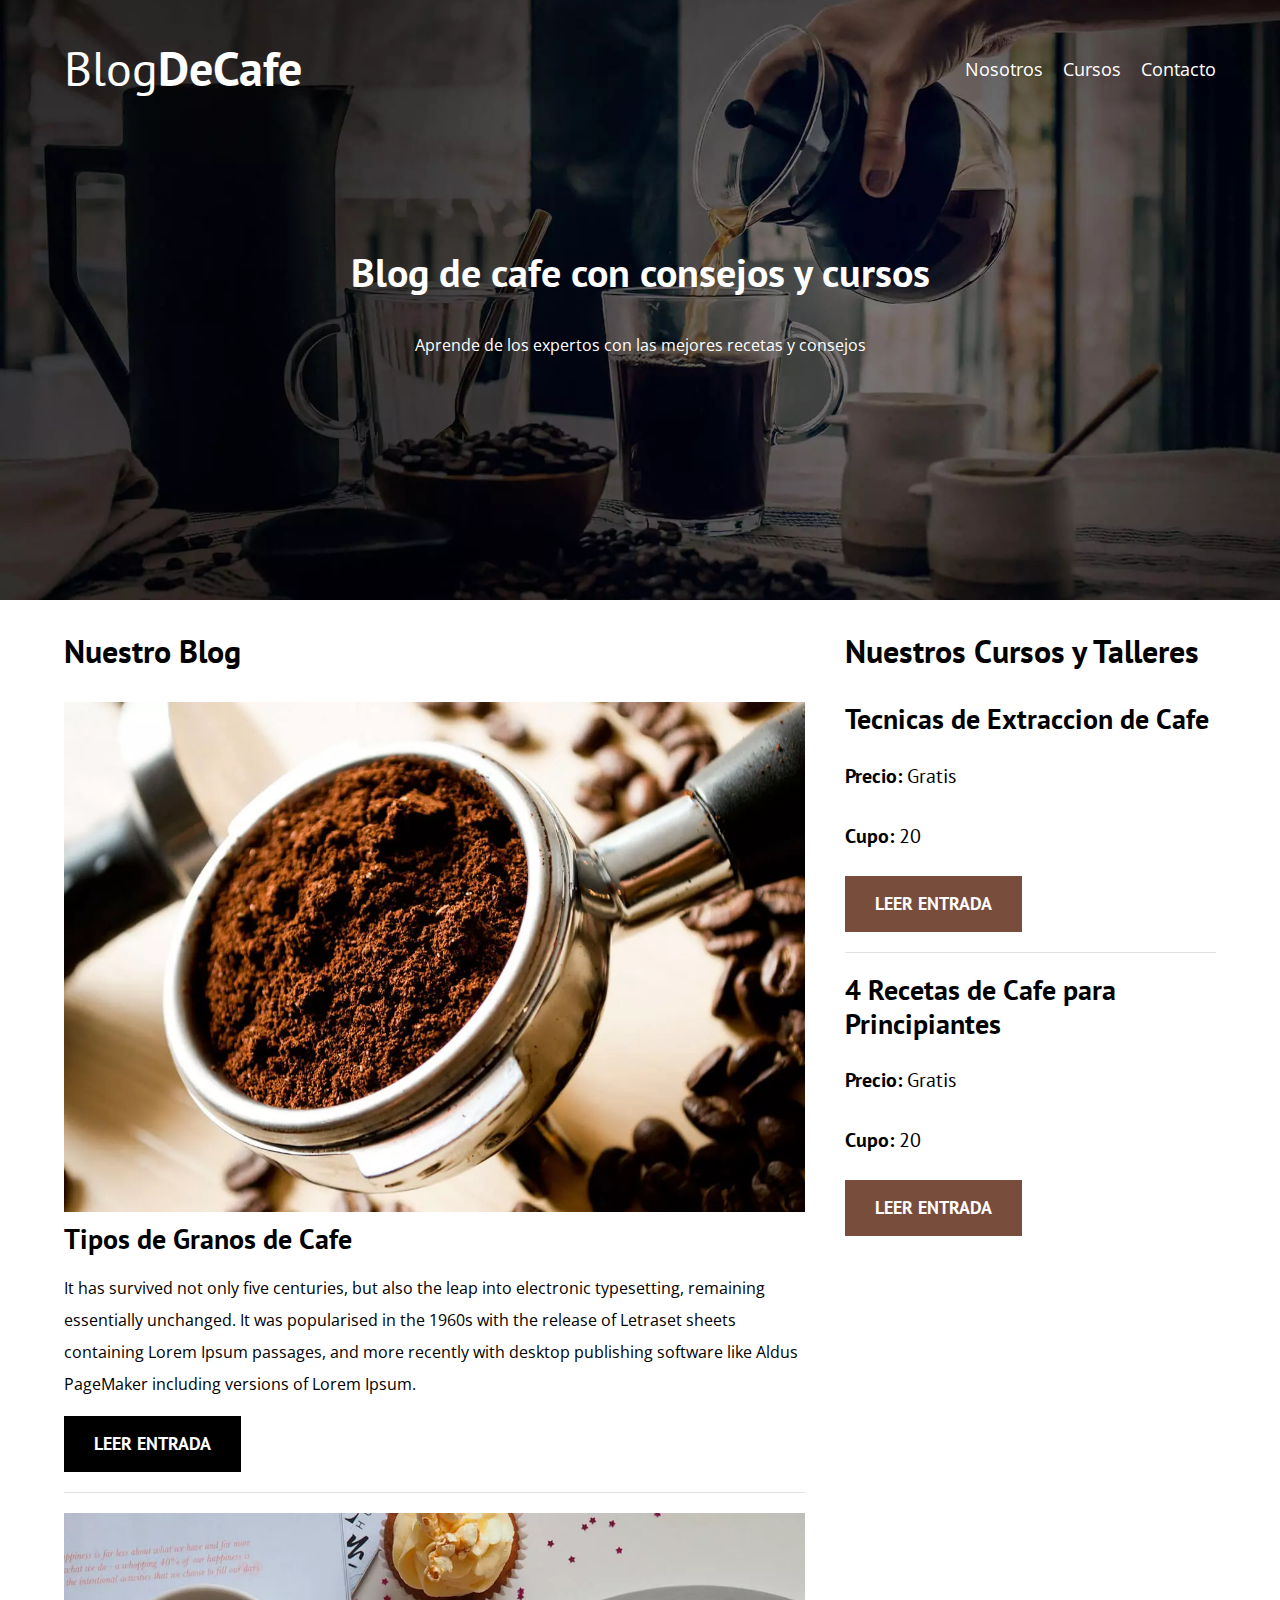
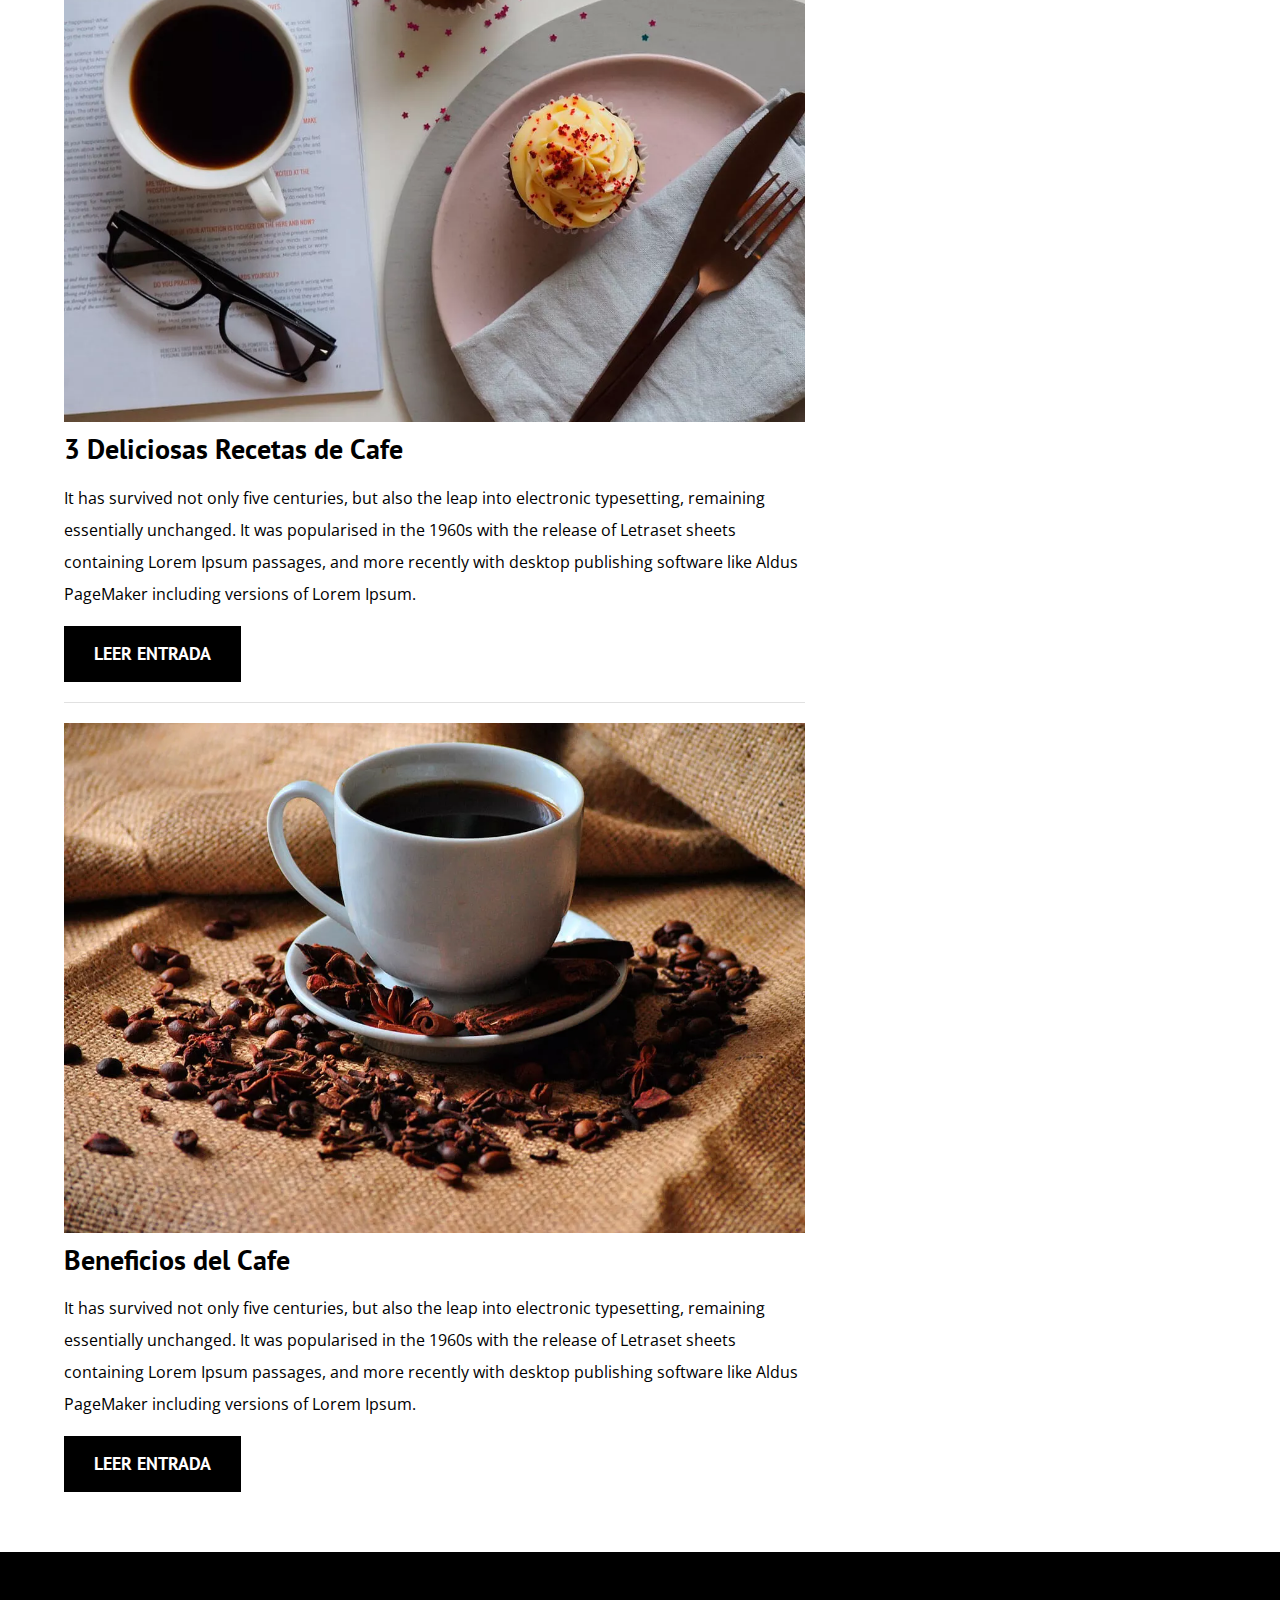
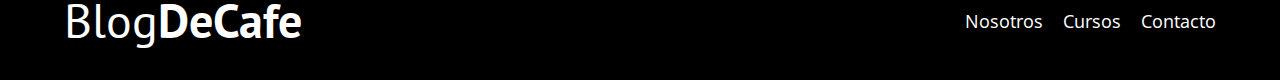
<file: index.html>
<!DOCTYPE html>
<html lang="en">
<head>
    <meta charset="UTF-8">
    <meta http-equiv="X-UA-Compatible" content="IE=edge">
    <meta name="viewport" content="width=device-width, initial-scale=1.0">
    <meta name="description" content="Pagina web de Blog de Cafe">
    <title>BlogdeCafe</title>

    <!-- Prefetch me carga las paginas mencionadas dandole mayor importancia -->
    <link rel="Prefetch" href="nosotros.html" as="document">

    <!-- Preload le da importancia a los archivos mencionados y los carga con antelacion  -->
    <link rel="Preload" href="css/normalize.css" as="style">
    <link rel="stylesheet" href="css/normalize.css">

    <link rel="Preload" href="css/style.css" as="style">
    <link rel="stylesheet" href="css/style.css">

    <link rel="Preload" href="https://fonts.googleapis.com/css2?family=Open+Sans&family=PT+Sans:wght@400;700&display=swap" crossorigin="crossorigin" as="font">
    <link href="https://fonts.googleapis.com/css2?family=Open+Sans&family=PT+Sans:wght@400;700&display=swap" rel="stylesheet">
</head>
<body>
    <header class="header">

        <div class="contenedor">
            <div class="barra">
                <a class="logo" href="index.html">
                    <h1 class="logo__nombre no-margin centrar-texto">Blog<span class="logo__bold">DeCafe</span></h1>
                </a>
            

                <nav class="navegacion">
                    <a href="nosotros.html" class="navegacion__enlace">Nosotros</a>
                    <a href="curso.html" class="navegacion__enlace">Cursos</a>
                    <a href="contacto.html" class="navegacion__enlace">Contacto</a>
                </nav>
            </div>
        </div>



        <div class="header__texto">
            <h2>Blog de cafe con consejos y cursos</h2>
            <p class="no-margin">Aprende de los expertos con las mejores recetas y consejos</p>
        </div>

    </header>
    <div class="contenedor contenido-principal">
        <main class="blog">
            <h3>Nuestro Blog</h3>
            <article class="entrada">
                <div class="entrada__img">
                    <picture>
                        <source loading="lazy" srcset="img/blog1.webp" type="image/webp">
                        <img loading="lazy" src="img/blog1.jpg" alt="imagen blog">
                    </picture>
                </div>
                <div class="entrada__contenido">
                    <h4 class="no-margin">Tipos de Granos de Cafe</h4>
                    <p>It has survived not only five centuries, but also the leap into electronic typesetting, 
                    remaining essentially unchanged. It was popularised in the 1960s with the release of Letraset sheets containing Lorem Ipsum passages,
                    and more recently with desktop publishing software like Aldus PageMaker including versions of Lorem Ipsum.</p>
                    <a href="entrada.html" class="boton boton--primario">Leer Entrada</a>
                </div>
            </article>

            <article class="entrada">
                <div class="entrada__img">
                    <!--uso picture para cargar primero las img .wepb y si no las toma descarga las img .jpg-->
                    <picture>
                        <source loading="lazy" srcset="img/blog2.webp" type="image/webp">
                        <img loading="lazy" src="img/blog2.jpg" alt="imagen blog">
                    </picture>
                </div>
                <div class="entrada__contenido">
                    <h4 class="no-margin">3 Deliciosas Recetas de Cafe</h4>
                    <p>It has survived not only five centuries, but also the leap into electronic typesetting, 
                    remaining essentially unchanged. It was popularised in the 1960s with the release of Letraset sheets containing Lorem Ipsum passages,
                    and more recently with desktop publishing software like Aldus PageMaker including versions of Lorem Ipsum.</p>
                    <a href="entrada.html" class="boton boton--primario">Leer Entrada</a>
                </div>
            </article>

            <article class="entrada">
                <div class="entrada__img">
                    <picture>
                        <source loading="lazy" srcset="img/blog3.webp" type="image/webp">
                        <img loading="lazy" src="img/blog3.jpg" alt="imagen blog">
                    </picture>
                </div>
                <div class="entrada__contenido">
                    <h4 class="no-margin">Beneficios del Cafe</h4>
                    <p>It has survived not only five centuries, but also the leap into electronic typesetting, 
                    remaining essentially unchanged. It was popularised in the 1960s with the release of Letraset sheets containing Lorem Ipsum passages,
                    and more recently with desktop publishing software like Aldus PageMaker including versions of Lorem Ipsum.</p>
                    <a href="entrada.html" class="boton boton--primario">Leer Entrada</a>
                </div>
            </article>
        </main>
        <aside class="sidebar">
            <h3>
                Nuestros Cursos y Talleres
            </h3> 

            <ul class="cursos no-padding">
                <li class="widget-curso">
                    <h4 class="no-margin">Tecnicas de Extraccion de Cafe</h4>
                    <p class="widget-curso__label">Precio:
                        <span class="widget-curso__info">Gratis</span>
                    </p>
                    <p class="widget-curso__label">Cupo:
                        <span class="widget-curso__info">20</span>
                    </p>
                    <a href="entrada.html" class="boton boton--secundario">Leer Entrada</a>
                </li>

                <li class="widget-cursos">
                    <h4 class="no-margin">4 Recetas de Cafe para Principiantes</h4>
                    <p class="widget-curso__label">Precio:
                        <span class="widget-curso__info">Gratis</span>
                    </p>
                    <p class="widget-curso__label">Cupo:
                        <span class="widget-curso__info">20</span>
                    </p>
                    <a href="entrada.html" class="boton boton--secundario">Leer Entrada</a>
                </li>
                
            </ul>
        </aside>
    </div>

    <footer class="footer">
        <div class="contenedor">
            <div class="barra">
                <a class="logo" href="index.html">
                    <h1 class="logo__nombre no-margin centrar-texto">Blog<span class="logo__bold">DeCafe</span></h1>
                </a>
            
                <nav class="navegacion">
                    <a href="nosotros.html" class="navegacion__enlace">Nosotros</a>
                    <a href="curso.html" class="navegacion__enlace">Cursos</a>
                    <a href="contacto.html" class="navegacion__enlace">Contacto</a>
                </nav>
            </div>
        </div>
    </footer>

    <script src="js/modernizr.js"></script>
</body>
</html>
</file>
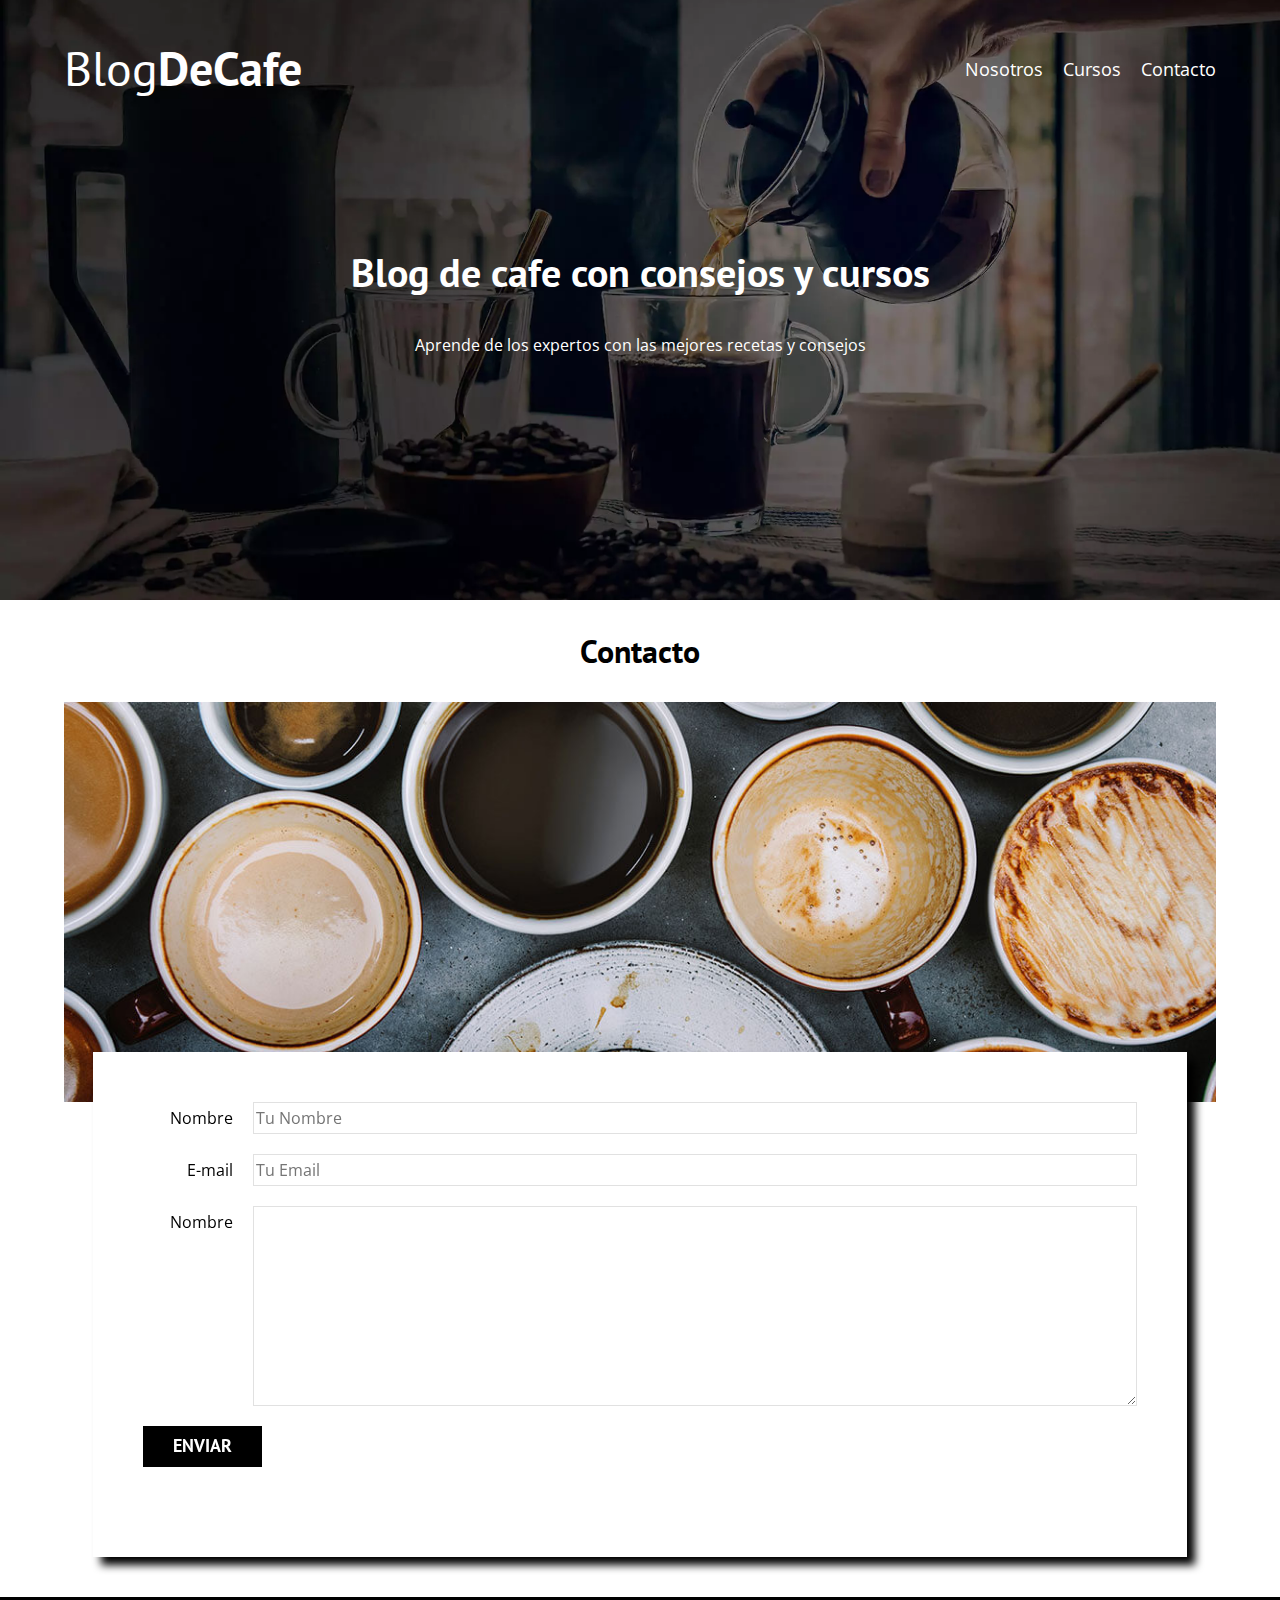
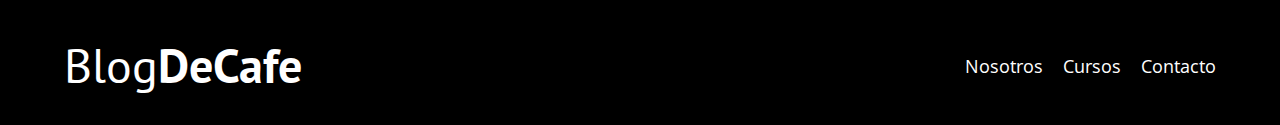
<file: contacto.html>
<!DOCTYPE html>
<html lang="en">
<head>
    <meta charset="UTF-8">
    <meta http-equiv="X-UA-Compatible" content="IE=edge">
    <meta name="viewport" content="width=device-width, initial-scale=1.0">
    <link rel="stylesheet" href="css/normalize.css">
    <link rel="stylesheet" href="css/style.css">
    <link href="https://fonts.googleapis.com/css2?family=Open+Sans&family=PT+Sans:wght@400;700&display=swap" rel="stylesheet">
    <title>BlogdeCafe</title>
</head>
<body>
    <header class="header">

        <div class="contenedor">
            <div class="barra">
                <a class="logo" href="index.html">
                    <h1 class="logo__nombre no-margin centrar-texto">Blog<span class="logo__bold">DeCafe</span></h1>
                </a>
            

                <nav class="navegacion">
                    <a href="nosotros.html" class="navegacion__enlace">Nosotros</a>
                    <a href="cursos.html" class="navegacion__enlace">Cursos</a>
                    <a href="contacto.html" class="navegacion__enlace">Contacto</a>
                </nav>
            </div>
        </div>



        <div class="header__texto">
            <h2>Blog de cafe con consejos y cursos</h2>
            <p class="no-margin">Aprende de los expertos con las mejores recetas y consejos</p>
        </div>

    </header>
    <main class="contenedor">
        <h3 class="centrar-texto">Contacto</h3>

        <div class="contacto-bg"></div>

        <form class="formulario">
            <div class="campo">
                <label class="campo__label" for="Nombre">Nombre</label>
                <input class="campo__field" type="text" placeholder="Tu Nombre" id="Nombre">
            </div>

            <div class="campo">
                <label class="campo__label" for="Email">E-mail</label>
                <input class="campo__field" type="email" placeholder="Tu Email" id="Email">
            </div>

            <div class="campo">
                <label class="campo__label" for="Mensaje">Nombre</label>
                <textarea class="campo__field campo__field--textarea" name="" id="Mensaje" cols="" rows=""></textarea>
            </div>

            <div class="campo">
                <input type="submit" value="Enviar" class="boton boton--primario" name="" id="">
            </div>
        </form>
       
    </main>

    <footer class="footer">
        <div class="contenedor">
            <div class="barra">
                <a class="logo" href="index.html">
                    <h1 class="logo__nombre no-margin centrar-texto">Blog<span class="logo__bold">DeCafe</span></h1>
                </a>
            
                <nav class="navegacion">
                    <a href="nosotros.html" class="navegacion__enlace">Nosotros</a>
                    <a href="cursos.html" class="navegacion__enlace">Cursos</a>
                    <a href="contacto.html" class="navegacion__enlace">Contacto</a>
                </nav>
            </div>
        </div>
    </footer>
    <script src="js/modernizr.js"></script>
</body>
</html>
</file>
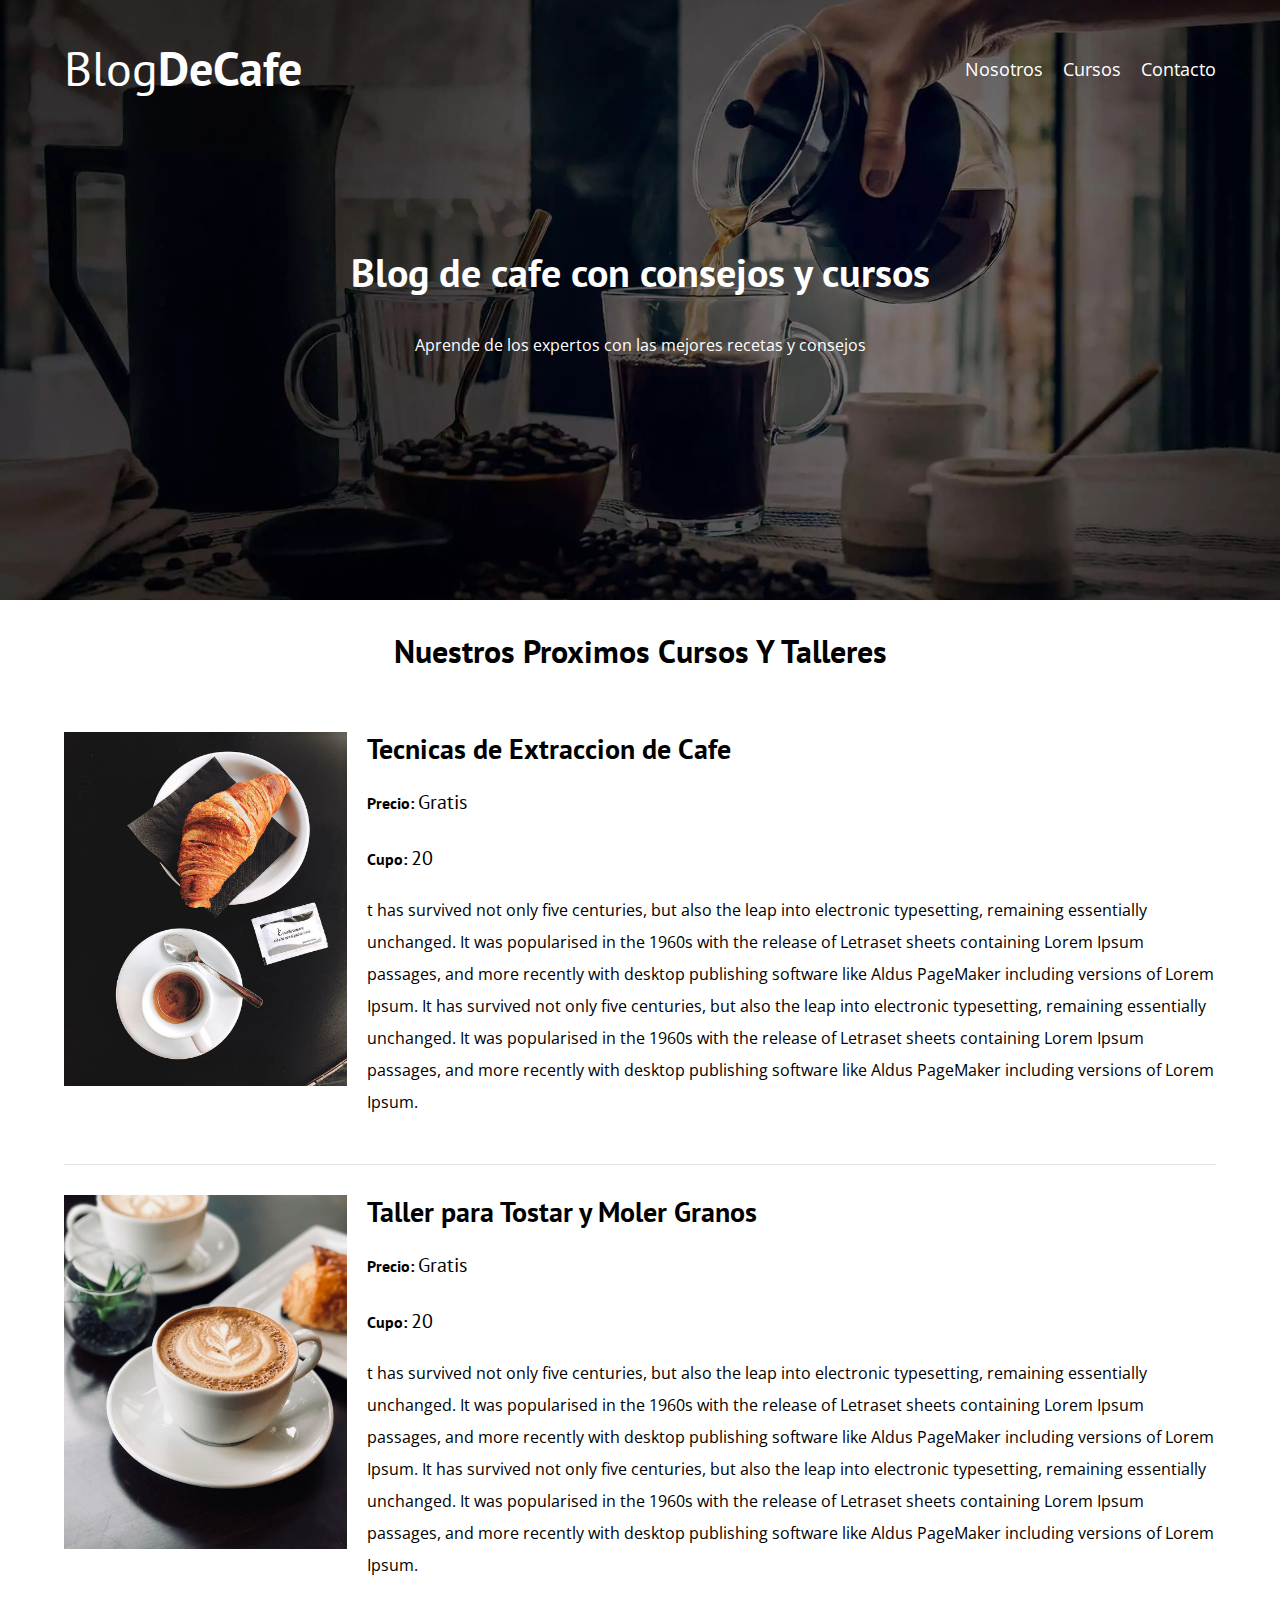
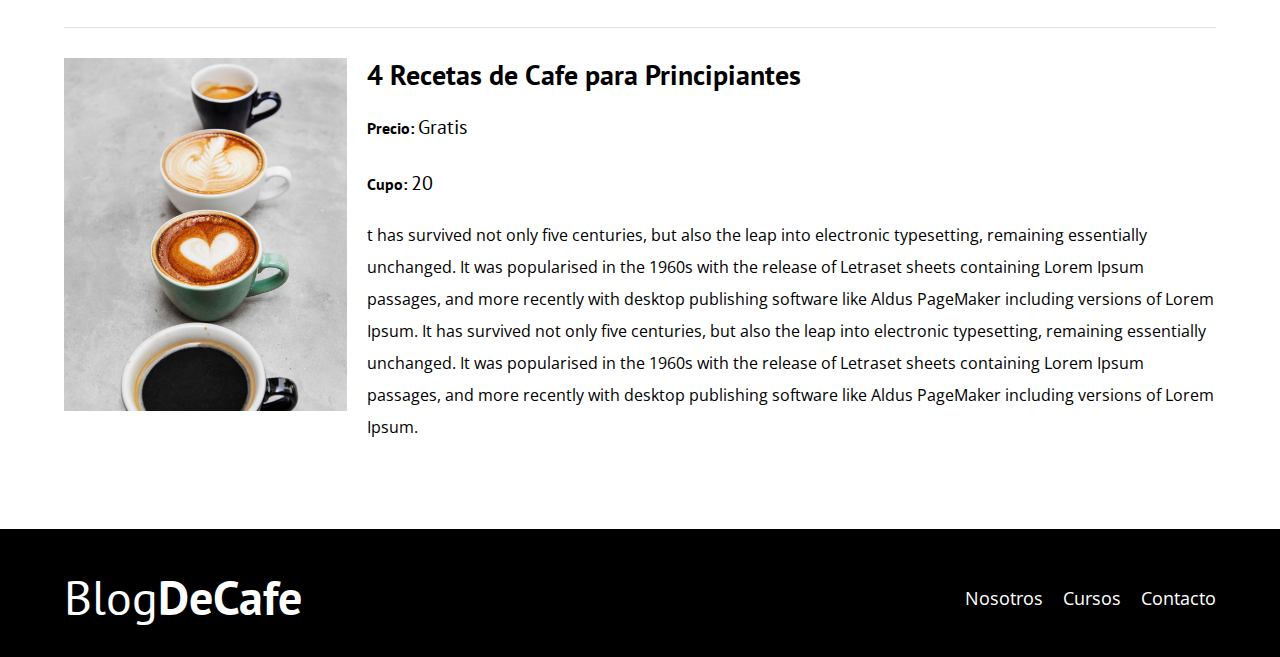
<file: curso.html>
<!DOCTYPE html>
<html lang="en">
<head>
    <meta charset="UTF-8">
    <meta http-equiv="X-UA-Compatible" content="IE=edge">
    <meta name="viewport" content="width=device-width, initial-scale=1.0">
    <link rel="stylesheet" href="css/normalize.css">
    <link rel="stylesheet" href="css/style.css">
    <link href="https://fonts.googleapis.com/css2?family=Open+Sans&family=PT+Sans:wght@400;700&display=swap" rel="stylesheet">
    <title>BlogdeCafe</title>
</head>
<body>
    <header class="header">

        <div class="contenedor">
            <div class="barra">
                <a class="logo" href="index.html">
                    <h1 class="logo__nombre no-margin centrar-texto">Blog<span class="logo__bold">DeCafe</span></h1>
                </a>
            

                <nav class="navegacion">
                    <a href="nosotros.html" class="navegacion__enlace">Nosotros</a>
                    <a href="cursos.html" class="navegacion__enlace">Cursos</a>
                    <a href="contacto.html" class="navegacion__enlace">Contacto</a>
                </nav>
            </div>
        </div>



        <div class="header__texto">
            <h2>Blog de cafe con consejos y cursos</h2>
            <p class="no-margin">Aprende de los expertos con las mejores recetas y consejos</p>
        </div>

    </header>
    <main class="contenedor">
        <h3 class="centrar-texto">Nuestros Proximos Cursos Y Talleres</h3>
        <div class="curso">
            <div class="curso__imagen">
                <img src="img/curso1.jpg" alt="imagen curso">
            </div>
    
    
            <div class="curso__informacion">
                    <h4 class="no-margin"> Tecnicas de Extraccion de Cafe</h4>
                    <p class="curso__label">Precio:
                        <span class="curso__info">Gratis</span>
                    </p>
                    <p class="curso__label">Cupo:
                        <span class="curso__info">20</span>
                    </p>
                    <p class="curso__descripcion">t has survived not only five centuries, but also the leap into electronic typesetting, 
                        remaining essentially unchanged. It was popularised in the 1960s with the release of Letraset sheets containing Lorem Ipsum passages,
                        and more recently with desktop publishing software like Aldus PageMaker including versions of Lorem Ipsum. 
                        It has survived not only five centuries, but also the leap into electronic typesetting, 
                        remaining essentially unchanged. It was popularised in the 1960s with the release of Letraset sheets containing Lorem Ipsum passages,
                        and more recently with desktop publishing software like Aldus PageMaker including versions of Lorem Ipsum.</p>
            </div><!-- curso-informacion  -->
        </div> <!--curso-->
        
        <div class="curso">
            <div class="curso__imagen">
                <img src="img/curso2.jpg" alt="imagen curso">
            </div>
    
    
            <div class="curso__informacion">
                    <h4 class="no-margin">Taller para Tostar y Moler Granos</h4>
                    <p class="curso__label">Precio:
                        <span class="curso__info">Gratis</span>
                    </p>
                    <p class="curso__label">Cupo:
                        <span class="curso__info">20</span>
                    </p>
                    <p class="curso__descripcion">t has survived not only five centuries, but also the leap into electronic typesetting, 
                        remaining essentially unchanged. It was popularised in the 1960s with the release of Letraset sheets containing Lorem Ipsum passages,
                        and more recently with desktop publishing software like Aldus PageMaker including versions of Lorem Ipsum. 
                        It has survived not only five centuries, but also the leap into electronic typesetting, 
                        remaining essentially unchanged. It was popularised in the 1960s with the release of Letraset sheets containing Lorem Ipsum passages,
                        and more recently with desktop publishing software like Aldus PageMaker including versions of Lorem Ipsum.</p>
            </div><!-- curso-informacion  -->
        </div> <!--curso-->

        <div class="curso">
            <div class="curso__imagen">
                <img src="img/curso3.jpg" alt="imagen curso">
            </div>
    
    
            <div class="curso__informacion">
                    <h4 class="no-margin">4 Recetas de Cafe para Principiantes</h4>
                    <p class="curso__label">Precio:
                        <span class="curso__info">Gratis</span>
                    </p>
                    <p class="curso__label">Cupo:
                        <span class="curso__info">20</span>
                    </p>
                    <p class="curso__descripcion">t has survived not only five centuries, but also the leap into electronic typesetting, 
                        remaining essentially unchanged. It was popularised in the 1960s with the release of Letraset sheets containing Lorem Ipsum passages,
                        and more recently with desktop publishing software like Aldus PageMaker including versions of Lorem Ipsum. 
                        It has survived not only five centuries, but also the leap into electronic typesetting, 
                        remaining essentially unchanged. It was popularised in the 1960s with the release of Letraset sheets containing Lorem Ipsum passages,
                        and more recently with desktop publishing software like Aldus PageMaker including versions of Lorem Ipsum.</p>
            </div><!-- curso-informacion  -->
        </div> <!--curso-->

    </main>

    <footer class="footer">
        <div class="contenedor">
            <div class="barra">
                <a class="logo" href="index.html">
                    <h1 class="logo__nombre no-margin centrar-texto">Blog<span class="logo__bold">DeCafe</span></h1>
                </a>
            
                <nav class="navegacion">
                    <a href="nosotros.html" class="navegacion__enlace">Nosotros</a>
                    <a href="cursos.html" class="navegacion__enlace">Cursos</a>
                    <a href="contacto.html" class="navegacion__enlace">Contacto</a>
                </nav>
            </div>
        </div>
    </footer>
    <script src="js/modernizr.js"></script>
</body>
</html>
</file>
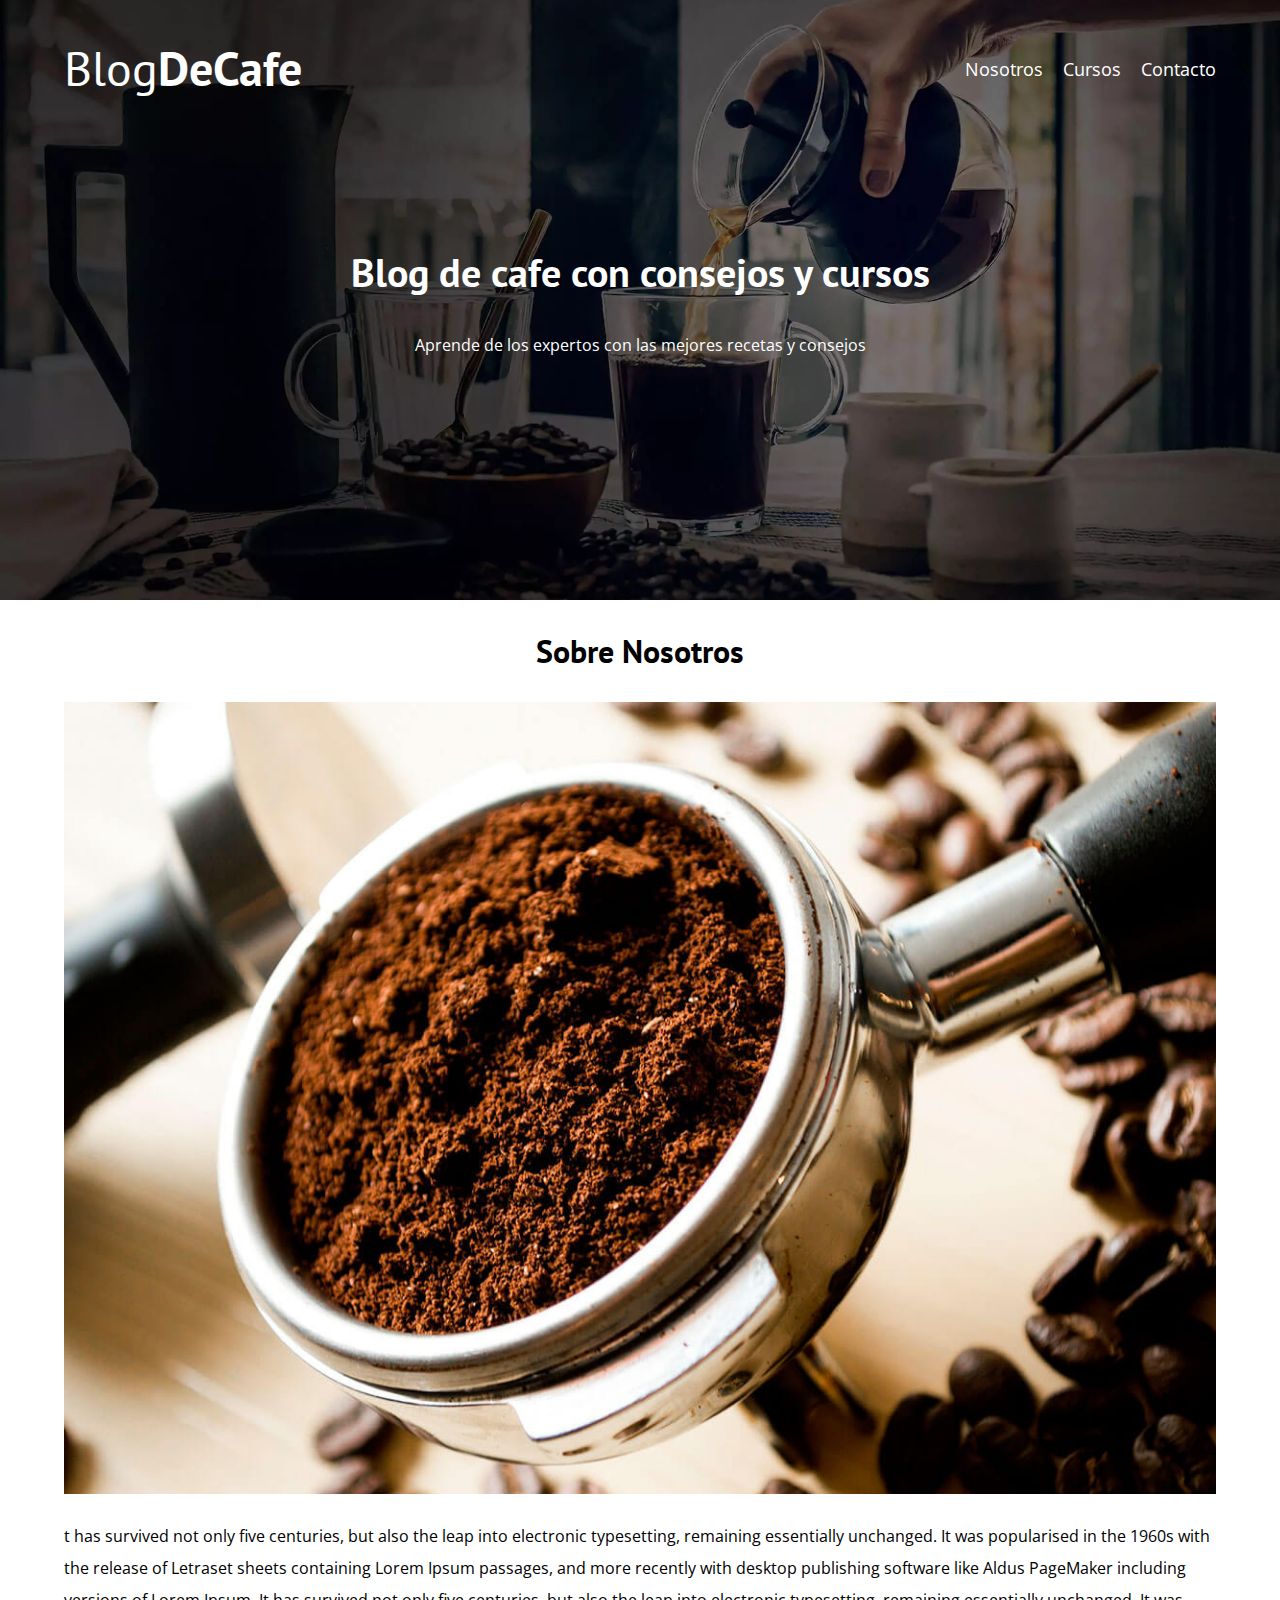
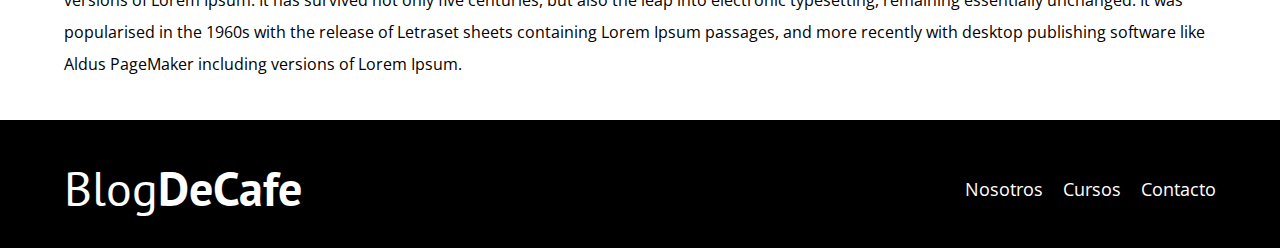
<file: entrada.html>
<!DOCTYPE html>
<html lang="en">
<head>
    <meta charset="UTF-8">
    <meta http-equiv="X-UA-Compatible" content="IE=edge">
    <meta name="viewport" content="width=device-width, initial-scale=1.0">
    <link rel="stylesheet" href="css/normalize.css">
    <link rel="stylesheet" href="css/style.css">
    <link href="https://fonts.googleapis.com/css2?family=Open+Sans&family=PT+Sans:wght@400;700&display=swap" rel="stylesheet">
    <title>BlogdeCafe</title>
</head>
<body>
    <header class="header">

        <div class="contenedor">
            <div class="barra">
                <a class="logo" href="index.html">
                    <h1 class="logo__nombre no-margin centrar-texto">Blog<span class="logo__bold">DeCafe</span></h1>
                </a>
            

                <nav class="navegacion">
                    <a href="nosotros.html" class="navegacion__enlace">Nosotros</a>
                    <a href="cursos.html" class="navegacion__enlace">Cursos</a>
                    <a href="contacto.html" class="navegacion__enlace">Contacto</a>
                </nav>
            </div>
        </div>



        <div class="header__texto">
            <h2>Blog de cafe con consejos y cursos</h2>
            <p class="no-margin">Aprende de los expertos con las mejores recetas y consejos</p>
        </div>

    </header>
    <main class="contenedor">
        <h3 class="centrar-texto">Sobre Nosotros</h3>
        <div class="">
            <img src="img/blog1.jpg" alt="">
            
            <p>t has survived not only five centuries, but also the leap into electronic typesetting, 
            remaining essentially unchanged. It was popularised in the 1960s with the release of Letraset sheets containing Lorem Ipsum passages,
            and more recently with desktop publishing software like Aldus PageMaker including versions of Lorem Ipsum. 
            It has survived not only five centuries, but also the leap into electronic typesetting, 
            remaining essentially unchanged. It was popularised in the 1960s with the release of Letraset sheets containing Lorem Ipsum passages,
            and more recently with desktop publishing software like Aldus PageMaker including versions of Lorem Ipsum.</p>
        </div>
    </main>

    <footer class="footer">
        <div class="contenedor">
            <div class="barra">
                <a class="logo" href="index.html">
                    <h1 class="logo__nombre no-margin centrar-texto">Blog<span class="logo__bold">DeCafe</span></h1>
                </a>
            
                <nav class="navegacion">
                    <a href="nosotros.html" class="navegacion__enlace">Nosotros</a>
                    <a href="cursos.html" class="navegacion__enlace">Cursos</a>
                    <a href="contacto.html" class="navegacion__enlace">Contacto</a>
                </nav>
            </div>
        </div>
    </footer>
    <script src="js/modernizr.js"></script>
</body>
</html>
</file>
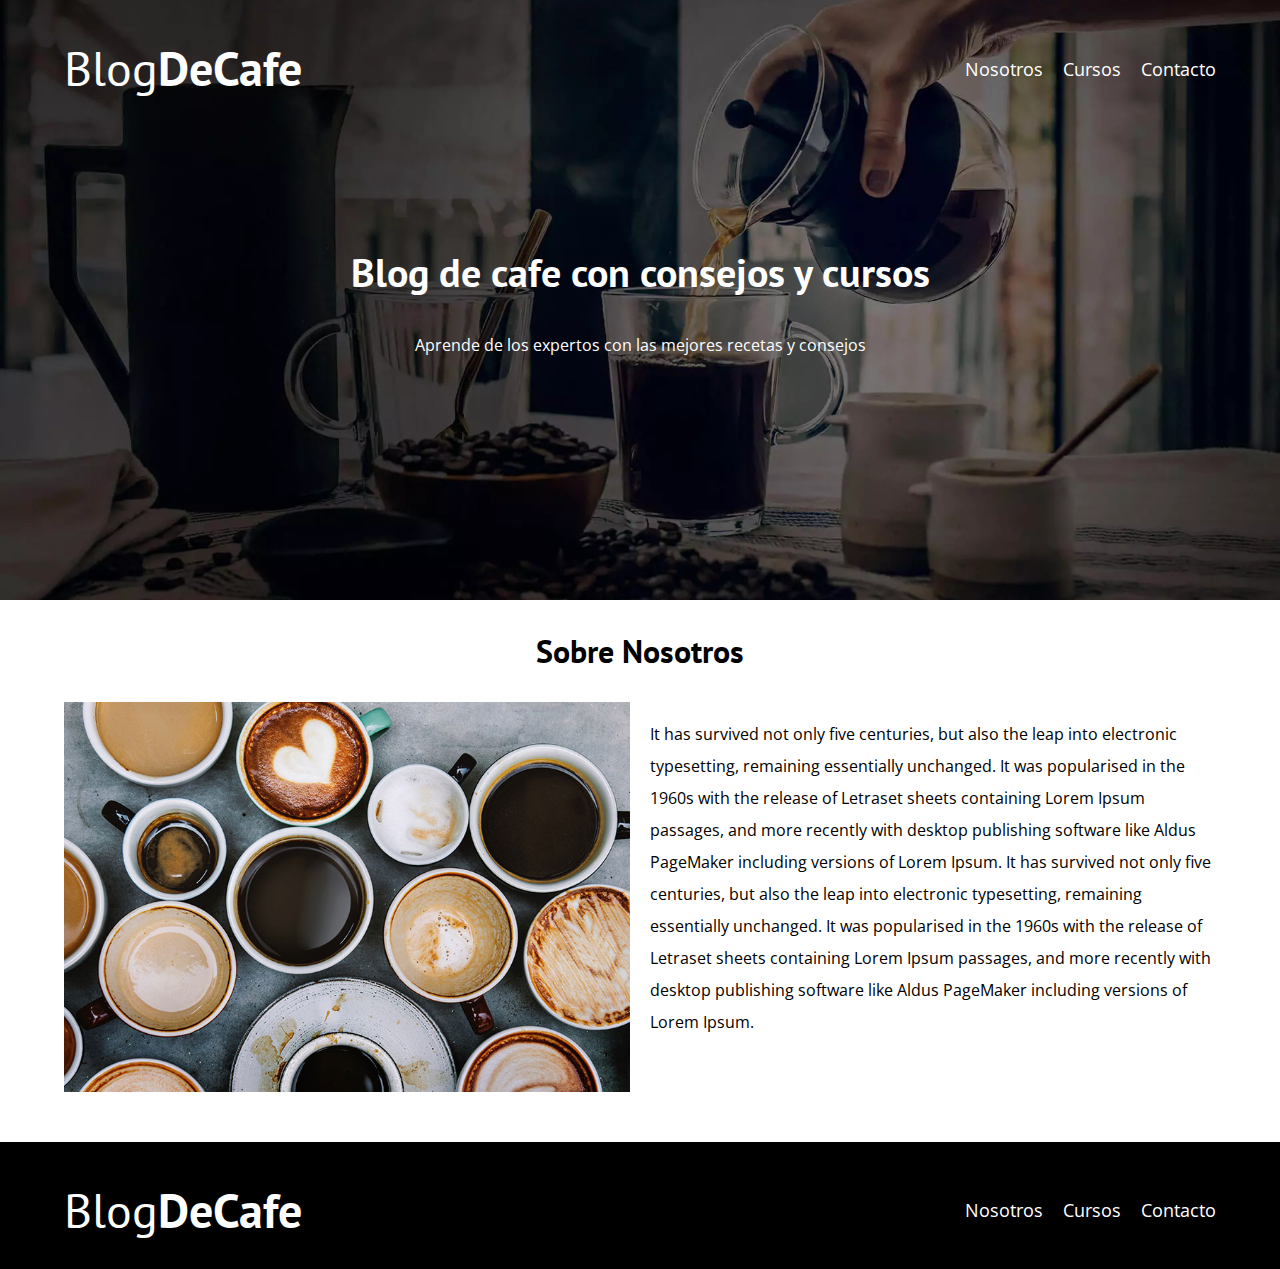
<file: nosotros.html>
<!DOCTYPE html>
<html lang="en">
<head>
    <meta charset="UTF-8">
    <meta http-equiv="X-UA-Compatible" content="IE=edge">
    <meta name="viewport" content="width=device-width, initial-scale=1.0">
    <link rel="stylesheet" href="css/normalize.css">
    <link rel="stylesheet" href="css/style.css">
    <link href="https://fonts.googleapis.com/css2?family=Open+Sans&family=PT+Sans:wght@400;700&display=swap" rel="stylesheet">
    <title>BlogdeCafe</title>
</head>
<body>
    <header class="header">

        <div class="contenedor">
            <div class="barra">
                <a class="logo" href="index.html">
                    <h1 class="logo__nombre no-margin centrar-texto">Blog<span class="logo__bold">DeCafe</span></h1>
                </a>
            

                <nav class="navegacion">
                    <a href="nosotros.html" class="navegacion__enlace">Nosotros</a>
                    <a href="cursos.html" class="navegacion__enlace">Cursos</a>
                    <a href="contacto.html" class="navegacion__enlace">Contacto</a>
                </nav>
            </div>
        </div>



        <div class="header__texto">
            <h2>Blog de cafe con consejos y cursos</h2>
            <p class="no-margin">Aprende de los expertos con las mejores recetas y consejos</p>
        </div>

    </header>
    <main class="contenedor">
        <h3 class="centrar-texto">Sobre Nosotros</h3>

        <div class="sobre-nosotros">
            <div class="sobre-nosotros__imagen">
                <img src="img/nosotros.jpg" alt="imagen nosotros">
            </div>

            <div class="sobre-nosotros__texto">
                <p> It has survived not only five centuries, but also the leap into electronic typesetting, 
                remaining essentially unchanged. It was popularised in the 1960s with the release of Letraset sheets containing Lorem Ipsum passages,
                and more recently with desktop publishing software like Aldus PageMaker including versions of Lorem Ipsum. 
                It has survived not only five centuries, but also the leap into electronic typesetting, 
                remaining essentially unchanged. It was popularised in the 1960s with the release of Letraset sheets containing Lorem Ipsum passages,
                and more recently with desktop publishing software like Aldus PageMaker including versions of Lorem Ipsum.</p>
            </div>

        </div>
    </main>

    <footer class="footer">
        <div class="contenedor">
            <div class="barra">
                <a class="logo" href="index.html">
                    <h1 class="logo__nombre no-margin centrar-texto">Blog<span class="logo__bold">DeCafe</span></h1>
                </a>
            
                <nav class="navegacion">
                    <a href="nosotros.html" class="navegacion__enlace">Nosotros</a>
                    <a href="cursos.html" class="navegacion__enlace">Cursos</a>
                    <a href="contacto.html" class="navegacion__enlace">Contacto</a>
                </nav>
            </div>
        </div>
    </footer>
    <script src="js/modernizr.js"></script>
</body>
</html>
</file>
<file: css/style.css>
:root {
    --fuenteHeading: "Pt Sans", sans-serif;
    --fuenteParrafos: "Open Sans", sans-serif;

    --primario: #784D3C;
    --gris: #e1e1e1;
    --blanco: #FFFFFF;
    --negro: #000000;
}

html {
    box-sizing: border-box;
    font-size: 62.5%
}
*, *::before, *::after {
    box-sizing: inherit;
}

body {
    font-family: var(--fuenteParrafos);
    font-size: 1.6rem;
    line-height: 2;
}

/*Globales*/

.contenedor{
    width: min(90%, 120rem);
    margin: 0 auto;

}

* {
    text-decoration: none;
}

h1, h2, h3, h4{
    font-family: var(--fuenteHeading);
    line-height: 1.2;
}

h1{
    font-size: 4.8rem;
}

h2{
    font-size: 4rem;
}

h3{
    font-size: 3.2rem;
}

h4{
    font-size: 2.8rem;
}
img {
    max-width: 100%;
}

/*Utilidades*/

.no-margin {
    margin: 0;
}

.no-padding {
    padding: 0;
}

.centrar-texto{
    text-align: center;
}

/*header*/

.webp .header{
    background-image: url(../img/banner.webp);
}
.no-webp .header{
    background-image: url(../img/banner.jpg);
}

.header {
    height: 60rem;
    background-size: cover;
    background-repeat: no-repeat;
    /*le pongo dos veces repeat para que se centre horizontalmente y verticalmente*/
    background-position: center center;
}

.header__texto{
    text-align: center;
    color: var(--blanco);
    margin-top: 5rem;
}

@media (min-width: 768px) {
    .header__texto{
        margin-top: 15rem;
    }
}

.barra{
    padding-top: 4rem;
}

@media (min-width: 768px) {
    .barra{
        display: flex;
        justify-content: space-between;
        align-items: center;
    }
}

.logo{
    color: var(--blanco);
}
.logo__nombre{
    font-weight: 400;
}
.logo__bold{
    font-weight: 700;
}

@media (min-width: 768px) {
    .navegacion{
        display: flex;
        gap: 2rem;
    }
}
.navegacion__enlace{
    display: block;
    text-align: center;
    font-size: 1.8rem;
    color: var(--blanco);
}


@media (min-width: 768px) {
    .contenido-principal{
        display: grid;
        grid-template-columns: 2fr 1fr;
        column-gap: 4rem;
    }
}

.entrada{
    border-bottom: 1px solid var(--gris);
    margin-bottom: 2rem;
}

@media (min-width: 768px){
    .entrada__img{
        display: flex;
        gap: 2rem;
       }
}

/*Este bloque de codigo me elimina el border y el margin en el ultimo article */
.entrada:last-of-type{
    border: none;
    margin-bottom: 0;
}
.boton{
    display: block;
    font-family: var(--fuenteHeading);
    color: var(--blanco);
    text-align: center;
    padding: 1rem 3rem;
    /*Aca declaro el ancho de la fuente*/    
    font-size: 1.8rem;
    /*Esta linea me transforma el texto en mayusculas*/
    text-transform: uppercase;
    font-weight: 700;
    margin-bottom: 2rem;
    border: none;
}
@media (min-width: 768px) {
    .boton{
        display: inline-block;
    }
}

.boton:hover{
        cursor: pointer;
}

.boton--primario{
    background-color: var(--negro);
}

.boton--secundario{
    background-color: var(--primario);
}

.cursos{
    list-style: none;
}

.widget-curso{
    border-bottom: 1px solid var(--gris);
    margin-bottom: 2rem;
}

.widget-curso:last-of-type{
    border: none;
    margin-bottom: 0;
}

.widget-curso__label,
.curso__label{
    font-family: var(--fuenteHeading);
    font-weight: 700;
}

.widget-curso__info,
.curso__info{
    font-weight: 400;
}

.widget-curso__label,
.widget-curso__info,
.curso__label
.curso__info{
    font-size: 2rem;
}

.footer{
    background-color: var(--negro);
    padding-bottom: 3rem;
    margin-top: 4rem;
}

/** Sobre Nosotros**/

@media (min-width: 768px) {
    .sobre-nosotros{
        display: flex;
        gap: 2rem;
    }
    .sobre-nosotros__imagen, .sobre-nosotros__texto{
        /** esta linea hace que la imagen tome el 50%**/
        flex-basis: 50%;
    }
    /**es lo mismo si hago:
    .sobre-nosotros{
        display: grid;
        grid-template-columns: repeat(2, 1fr);
        column-gap: 2rem;
    }
    **/
}

/** Cursos **/

.curso{
    padding: 3rem 0;
    border-bottom: 1px solid var(--gris);
}

@media (min-width: 768px) {
    .curso{
        display: grid;
        grid-template-columns: 1fr 3fr;
        column-gap: 2rem;
    }
}

.curso:last-of-type{
    border: none;
}

/** Contacto **/

.contacto-bg{
    background-image: url(../img/contacto.jpg);
    height: 40rem;
    background-size: cover;
    background-repeat: no-repeat;
}

/** Formulario **/

.formulario{
    background-color: var(--blanco);
    margin: -5rem auto 0 auto;
    width: 95%;
    padding: 5rem;
    filter: drop-shadow(8px 8px 4px );
}

.campo{
    display: flex;
    margin-bottom: 2rem;
    gap: 2rem;
}

.campo__label{
    flex: 0 0 9rem;
    text-align: right;
}

.campo__field{
    flex: 1;
    border: 1px solid var(--gris);
}

.campo__field--textarea{
    height: 20rem;
}
</file>
